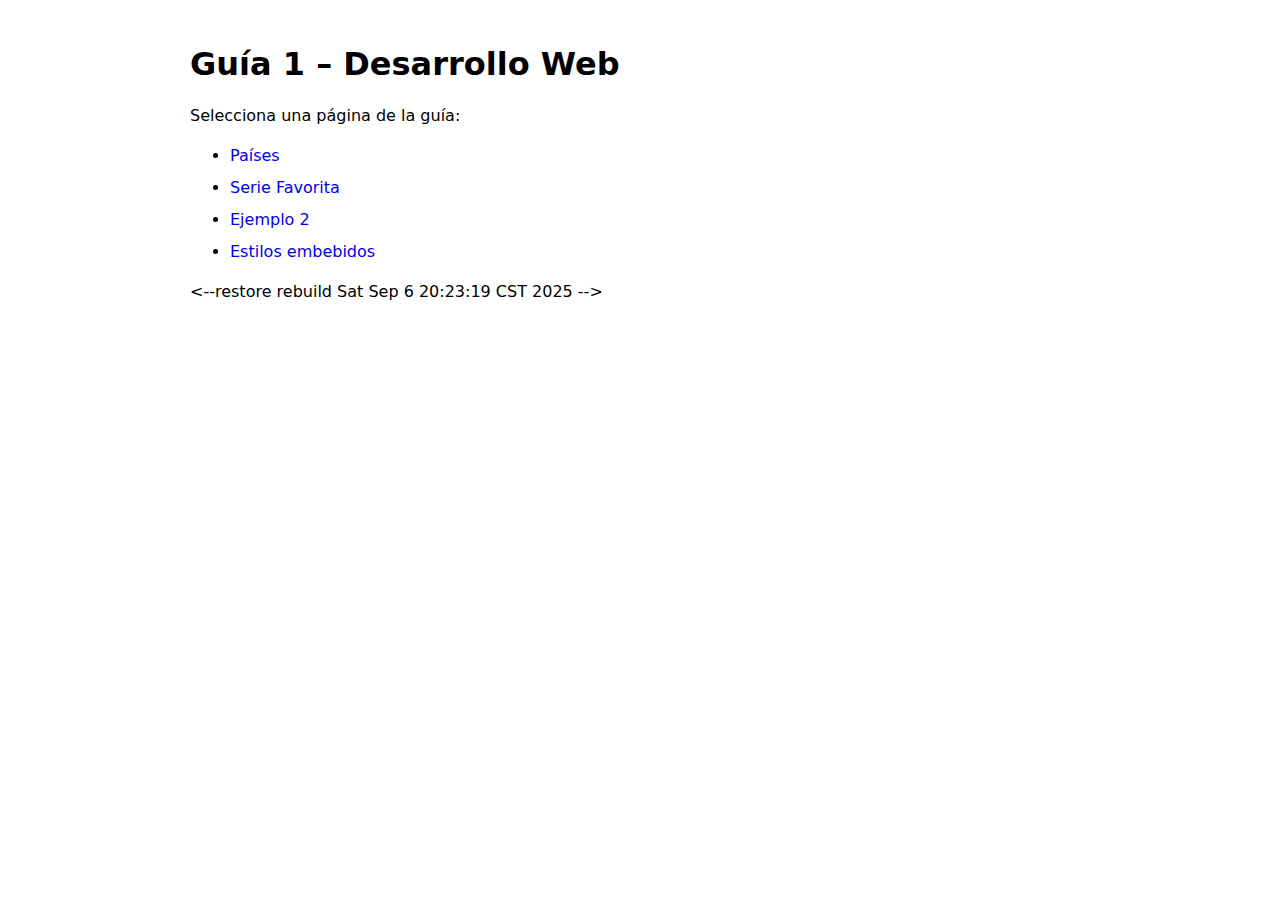
<file: index.html>
<!doctype html>
<html lang="es">
<head>
    <meta charset="utf-8" />
    <meta name="viewport" content="width=device-width, initial-scale=1" />
    <title>Guía 1 - Desarrollo Web</title>
    <style>
        body{font-family:system-ui,-apple-system,Segoe UI,Roboto,Ubuntu,'Helvetica Neue',sans-serif;max-width:900px;margin:40px auto;padding:0 16px;line-height:1.5}
        h1{margin-bottom:8px}
        ul{margin-top:16px}
        li{margin:8px 0}
        a{text-decoration:none}
    </style>
</head>
<body>
<h1>Guía 1 – Desarrollo Web</h1>
<p>Selecciona una página de la guía:</p>
<ul>
    <li><a href="paises.html">Países</a></li>
    <li><a href="SerieFavorita.html">Serie Favorita</a></li>
    <li><a href="ejemplo2.html">Ejemplo 2</a></li>
    <li><a href="estilos_embebido.html">Estilos embebidos</a></li>
</ul>
</body>
</html><--restore rebuild Sat Sep  6 20:23:19 CST 2025 -->
</file>
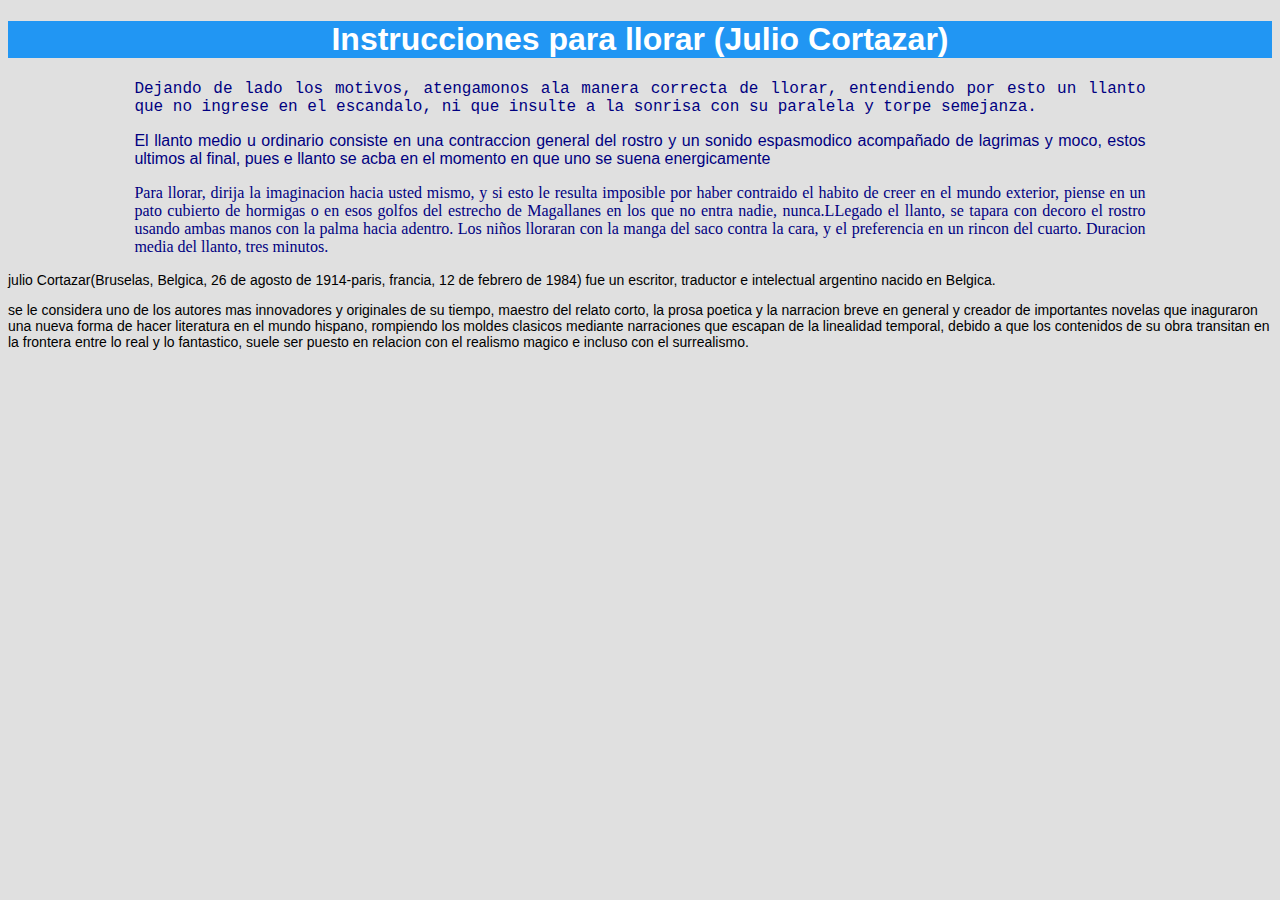
<file: ejemplo2.html>
<!DOCTYPE html>
<html lang="en">
<head>

    <meta charset="UTF-8">
    <meta name="viewport" content="width=device-width, initial-scale=1.0">
    <title>Usando la etiqueta style</title>
    <style>
        body{
            background-color: #E0E0E0;
            font-family: Arial, sans-serif;
        }
        h1{
            background-color: #2196F3;
            color: white;
            text-align: center;
        }
        div.contenido{
            margin: 0 auto;
            width: 80%;
        }
        .cuento{
            color: navy;
            text-align: justify;
        }
        .parrafo1{
            font-family: "courier New", monospace;
        }
        .parrafo2{
            font-family: Verdana, Geneva, sans-serif;
        }
        .parrafo3{
            font-family: Georgia, "Times New Roman", Times, serif;
        }
        div.autor{
            font-style: italic;
        }
        p.julio{
            font-size: 14px;
        }
    </style>
</head>
<body>
    <h1> Instrucciones para llorar (Julio Cortazar)</h1>
    <div class="contenido">
        <p class="cuento parrafo1">Dejando de lado los motivos, atengamonos ala manera correcta de llorar, entendiendo 
            por esto un llanto que no ingrese en el escandalo, ni que insulte a la sonrisa con su paralela y torpe semejanza.</p>
        <p class=" cuento parrafo2">El llanto medio u ordinario consiste en una contraccion general del rostro y un sonido espasmodico acompañado 
            de lagrimas y moco, estos ultimos al final, pues e llanto se acba en el momento en que uno se suena energicamente</p>
        <p class="cuento parrafo3"> Para llorar, dirija la imaginacion hacia usted mismo, y 
            si esto le resulta imposible por haber contraido el habito de creer en el mundo exterior, 
            piense en un pato cubierto de hormigas o en esos golfos del estrecho de Magallanes en los que no entra nadie, nunca.LLegado el llanto, 
            se tapara con decoro el rostro usando ambas manos con la palma hacia adentro. Los niños lloraran 
            con la manga del saco contra la cara, y el preferencia en un rincon del cuarto. Duracion media del llanto, tres minutos. </p>
    </div>
    <div class="autor"></div>
<p class="julio">
    julio Cortazar(Bruselas, Belgica, 26 de agosto de 1914-paris, francia,
    12 de febrero de 1984) fue un escritor, traductor e intelectual argentino
    nacido en Belgica.
</p>
<p class="julio">
    se le considera uno de los autores mas innovadores y originales de su tiempo,
    maestro del relato corto, la prosa poetica y la narracion breve en general
    y creador de importantes novelas que inaguraron una nueva forma de hacer literatura
    en el mundo hispano, rompiendo los moldes clasicos mediante narraciones que escapan
    de la linealidad temporal, debido a que los contenidos de su obra transitan en la
    frontera entre lo real y lo fantastico, suele ser puesto en relacion con el realismo
    magico e incluso con el surrealismo.
</p>
</body>
</html>
</file>
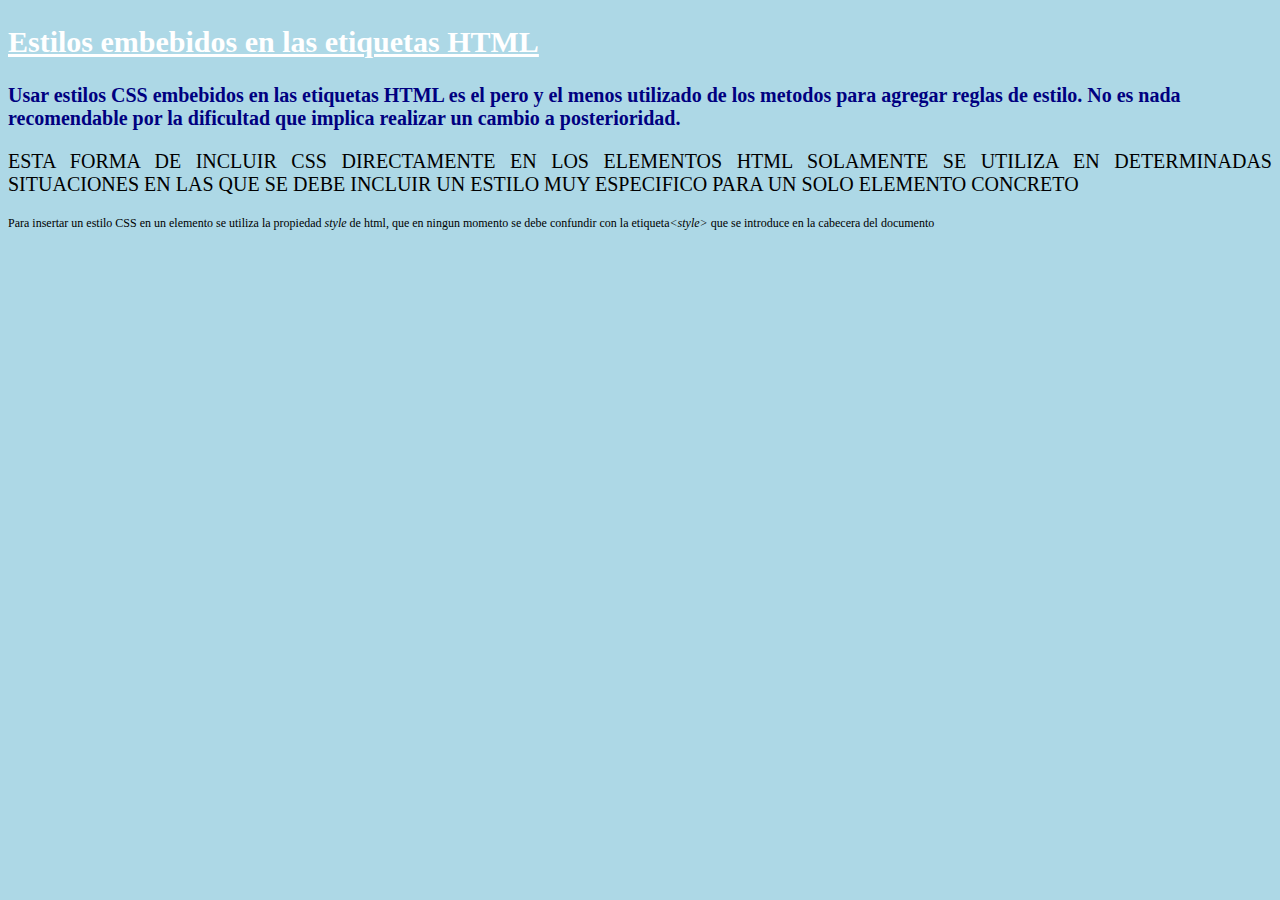
<file: estilos_embebido.html>
<!DOCTYPE html>
<html lang="en">
<head>
    <meta charset="UTF-8">
    <meta name="viewport" content="width=device-width, initial-scale=1.0">
    <title>Estilos Embebidos</title>
</head>
<body style="background-color: lightblue;">
    <div style="font-size: 20px;">

        <h2 style="text-decoration: underline; color: white;">Estilos embebidos en las etiquetas HTML</h2>
        <p style="color: navy; font-weight: bold;"> Usar estilos CSS embebidos en las etiquetas HTML es el pero y el menos utilizado 
            de los metodos para agregar reglas de estilo. No es nada recomendable por la dificultad 
            que implica realizar un cambio a posterioridad.</p>
        <p style="text-transform:  uppercase; text-align: justify;">Esta forma de incluir CSS directamente en los elementos html 
            solamente se utiliza en determinadas situaciones en las que se debe incluir un estilo muy especifico para un solo elemento concreto</p>
        <p style="font-size: 12px;">Para insertar un estilo CSS en un elemento se utiliza la propiedad <span style="font-style: italic;">style</span> de html, 
            que en ningun momento se debe confundir con la etiqueta<span style="font-style: italic;">&lt;style&gt;</span> que se introduce en la cabecera del documento</p>
    </div>
    
</body>
</html>
</file>
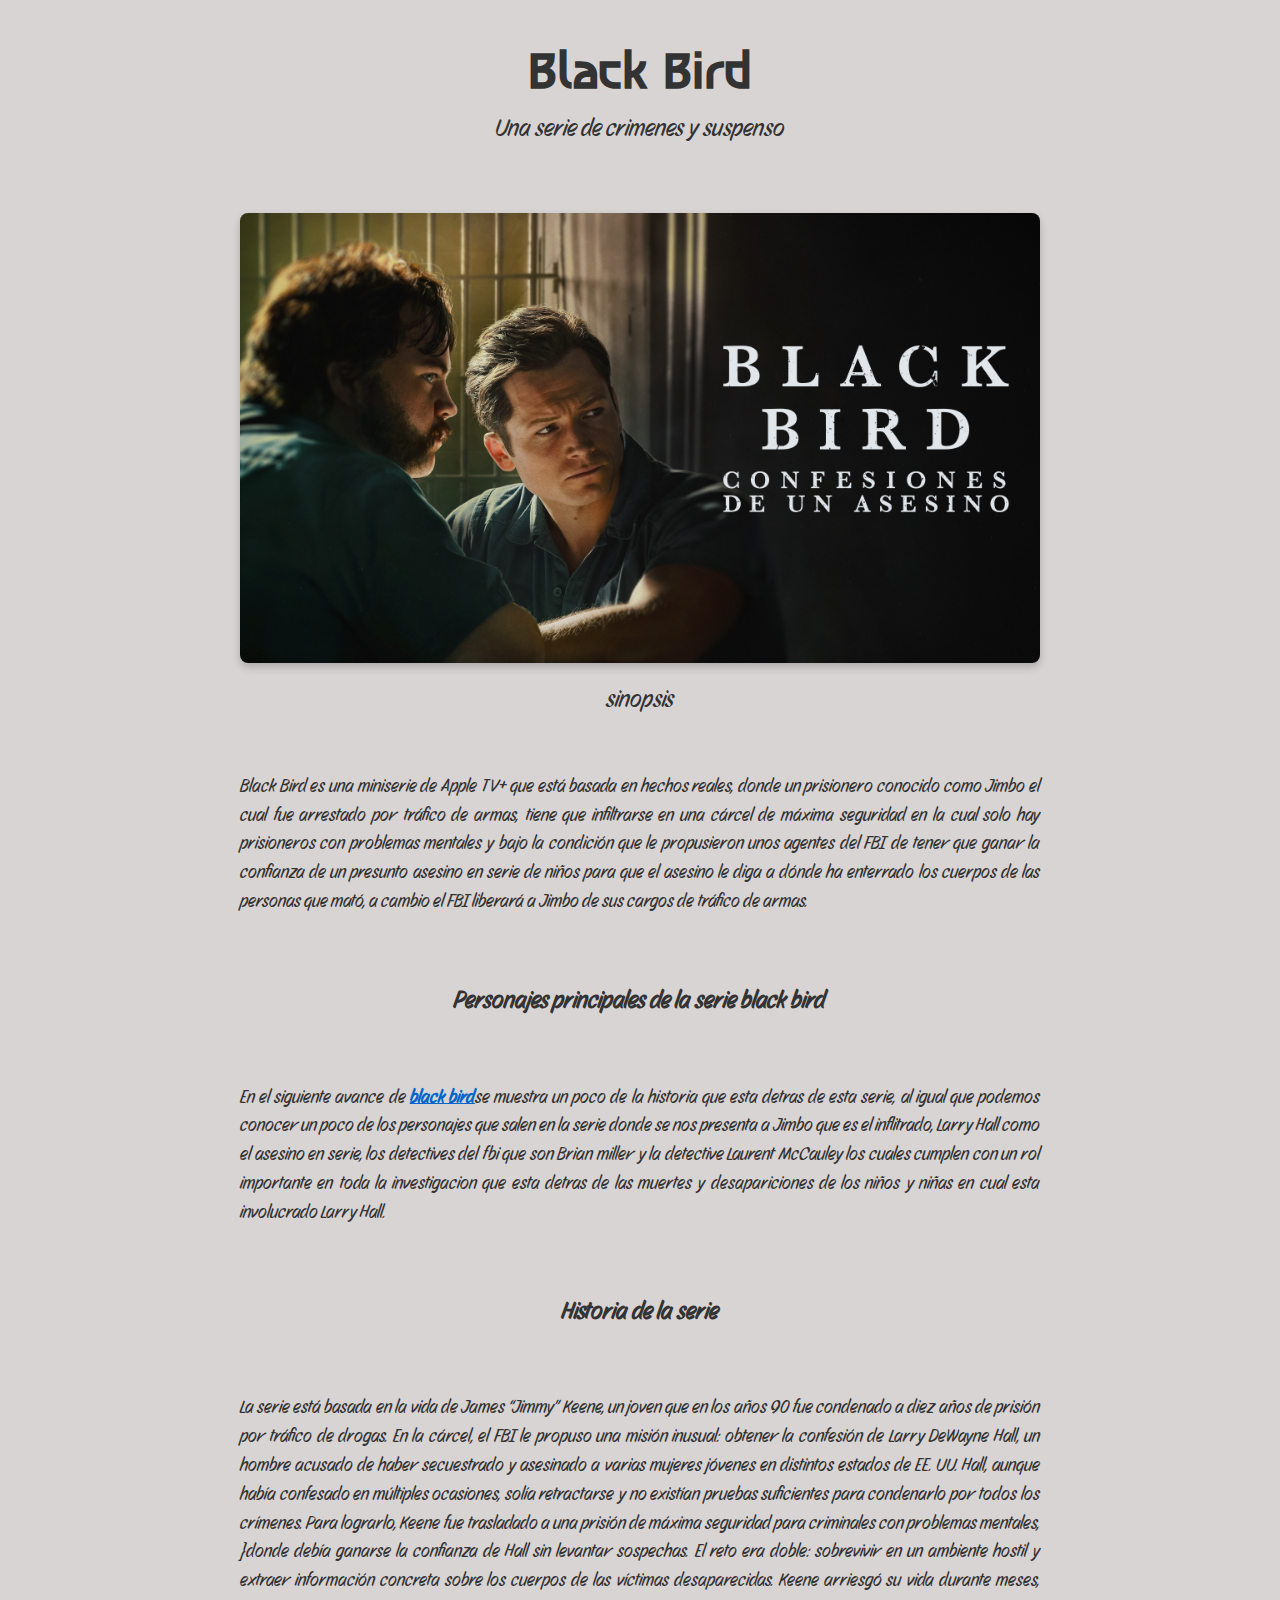
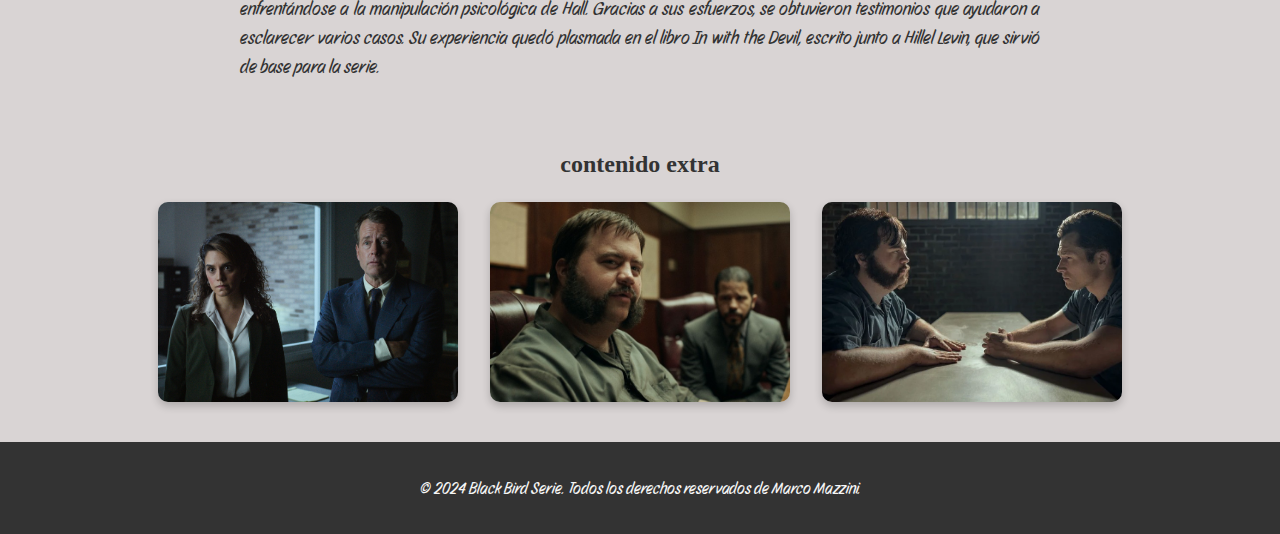
<file: SerieFavorita.html>
<!DOCTYPE html>
<html lang="en">
<head>
    <meta charset="UTF-8">
    <title>Black Bird</title>
    <link rel="stylesheet" href="./CSSSerieFavorita/EstilosDeSerie.css">
    <link rel="preconnect" href="https://fonts.googleapis.com">
    <link rel="preconnect" href="https://fonts.gstatic.com" crossorigin>
    <link href="https://fonts.googleapis.com/css2?family=Asimovian&family=Story+Script&display=swap" rel="stylesheet">
</head>
<body>
<header>
    <h1 class="main-title">Black Bird</h1>
    <h2 class="subtitle">Una serie de crimenes y suspenso</h2>

</header>

<section class="intro">
    <img src="./ImagenesBlackBirdSerie/black%20bird.jpg" alt="Imagen de Black Bird" class="intro-image">
    <h2 class="subtitle">sinopsis</h2>
    <p class="intro-text">
        Black Bird es una miniserie de Apple TV+ que está basada en hechos reales, donde un prisionero conocido como Jimbo
        el cual fue arrestado por tráfico de armas, tiene que infiltrarse en una cárcel de máxima seguridad
        en la cual solo hay prisioneros con problemas mentales y bajo la condición que le propusieron
        unos agentes del FBI de tener que ganar la confianza de un presunto asesino en serie de niños
        para que el asesino le diga a dónde ha enterrado los cuerpos de las personas que mató,
        a cambio el FBI liberará a Jimbo de sus cargos de tráfico de armas.

    </p>
</section>
<h2 class="personajes"> Personajes principales de la serie black bird</h2>
<section class="avance">
    <p class="avance-text">
        En el siguiente avance de  <a href="https://www.youtube.com/watch?v=aH1FOkJys3Y&t=3s" target="_blank">black bird</a>se muestra un poco de la historia que
        esta detras de esta serie, al igual que podemos conocer un poco de los personajes que salen en la serie donde se nos presenta
        a Jimbo que es el inflitrado, Larry Hall como el asesino en serie, los detectives del fbi que son Brian miller
        y la detective Laurent McCauley los cuales cumplen con un rol importante en toda la investigacion que esta detras de las muertes
        y desapariciones de los niños y niñas en cual esta involucrado Larry Hall.
    </p>
</section>

<h2 class=" HistoriaSerie"> Historia de la serie</h2>
<section class="Historia">
    <p class="Historia-text">
        La serie está basada en la vida de James “Jimmy” Keene, un joven que en los años 90 fue condenado a diez años de prisión por tráfico de drogas.
        En la cárcel, el FBI le propuso una misión inusual: obtener la confesión de Larry DeWayne Hall,
        un hombre acusado de haber secuestrado y asesinado a varias mujeres jóvenes en distintos estados de EE. UU. Hall,
        aunque había confesado en múltiples ocasiones, solía retractarse y no existían pruebas suficientes para condenarlo por todos los crímenes.
        Para lograrlo, Keene fue trasladado a una prisión de máxima seguridad para criminales con problemas mentales,
        }donde debía ganarse la confianza de Hall sin levantar sospechas. El reto era doble: sobrevivir en un ambiente hostil y extraer información
        concreta sobre los cuerpos de las víctimas desaparecidas. Keene arriesgó su vida durante meses, enfrentándose a la manipulación psicológica de Hall.
        Gracias a sus esfuerzos, se obtuvieron testimonios que ayudaron a esclarecer varios casos. Su experiencia quedó plasmada en el libro In with the Devil,
        escrito junto a Hillel Levin, que sirvió de base para la serie.



    </p>
</section>

<section class="extra">

    <h2 class="extra"> contenido extra </h2>
    <div class="imagenes-container">
    <img src="ImagenesBlackBirdSerie/detectives.jpg" alt="detectives" class="imagen">
    <img src="ImagenesBlackBirdSerie/Paul-Walter-Hauser-black-bird-757b8cd.jpg" alt="Juicio" class="imagen">
    <img src="ImagenesBlackBirdSerie/BLACK-BIRD-critica-800.webp" alt="prisiones" class="imagen">


    </div>
</section>





<footer class="footer">
    <p>&copy; 2024 Black Bird Serie. Todos los derechos reservados  de Marco Mazzini.</p>
</footer>
</body>
</html>
</file>
<file: CSSSerieFavorita/EstilosDeSerie.css>
header {
    text-align: center;
    padding: 30px 0;

}

.main-title{
    font-family: 'asimovian', monospace;
    font-size: 3rem;
    margin: 10px;
    font-weight: bold;
}

.subtitle {
    font-family: 'Story Script', cursive;
    font-size: 1.5rem;
    font-weight: normal;
    margin-top: 0;
}



.intro{
    display: flex;
    flex-direction: column;
    align-items: center;
    gap: 20px;
    padding: 20px;
}

.intro-image{
    width: 800px;
    height: auto;
    border-radius: 8px;
    box-shadow: 0 4px 8px rgba(0, 0, 0, 0.2);
}
.intro-text {
    max-width: 800px;
    text-align: justify;
    line-height: 1.6;
    font-family: 'Story Script', cursive;
    font-size: 18px;
}
body{
    background-color: #d9d4d4;
    margin: 0;
    padding: 0;
    color: #333;
}

.personajes{
    display: flex;
    flex-direction: column;
    align-items: center;
    gap: 10px;
    padding: 10px;
    font-family: 'Story Script', cursive;
}




.avance{
    display: flex;
    flex-direction: column;
    align-items: center;
    gap: 20px;
    padding: 20px;
}
.avance-text{
   max-width: 800px;
    text-align: justify;
    line-height: 1.6;
    font-family: 'Story Script', cursive;
    font-size: 18px;
}





.avance-text a {
    color: #0066cc;
    text-decoration: underline;
    font-weight: bold;
    transition: all 0.3s ease;
}

.avance-text a:hover {
    color: #004499;
    transform: scale(1.1);
    text-shadow: 2px 2px 4px rgba(0, 0, 0, 0.3);
    background-color: rgba(0, 102, 204, 0.1);
    padding: 2px 4px;
    border-radius: 3px;
}
.HistoriaSerie {
    display: flex;
    flex-direction: column;
    align-items: center;
    gap: 10px;
    padding: 10px;
    font-family: 'Story Script', cursive;
}

.Historia {
    display: flex;
    flex-direction: column;
    align-items: center;
    gap: 20px;
    padding: 20px;
}

.Historia-text {
    max-width: 800px;
    text-align: justify;
    line-height: 1.6;
    font-family: 'Story Script', cursive;
    font-size: 18px;
}


.extra {
    text-align: center;
    margin: 2rem 0;
}

.extra h2 {
    margin-bottom: 1.5rem;
}

.imagenes-container {
    display: flex;
    justify-content: center;
    align-items: center;
    gap: 2rem;
    flex-wrap: wrap;
}

.imagen {
    width: 300px;
    height: 200px;
    object-fit: cover;
    border-radius: 10px;
    box-shadow: 0 4px 8px rgba(0, 0, 0, 0.2);
    transition: transform 0.3s ease;
}

.imagen:hover {
    transform: scale(1.05);
}







.footer {
    background-color: #333;
    color: #f5f5f5;
    text-align: center;
    padding: 20px;
    margin-top: 40px;
    font-family: 'Story Script', cursive;
    font-size: 16px;
}
</file>
